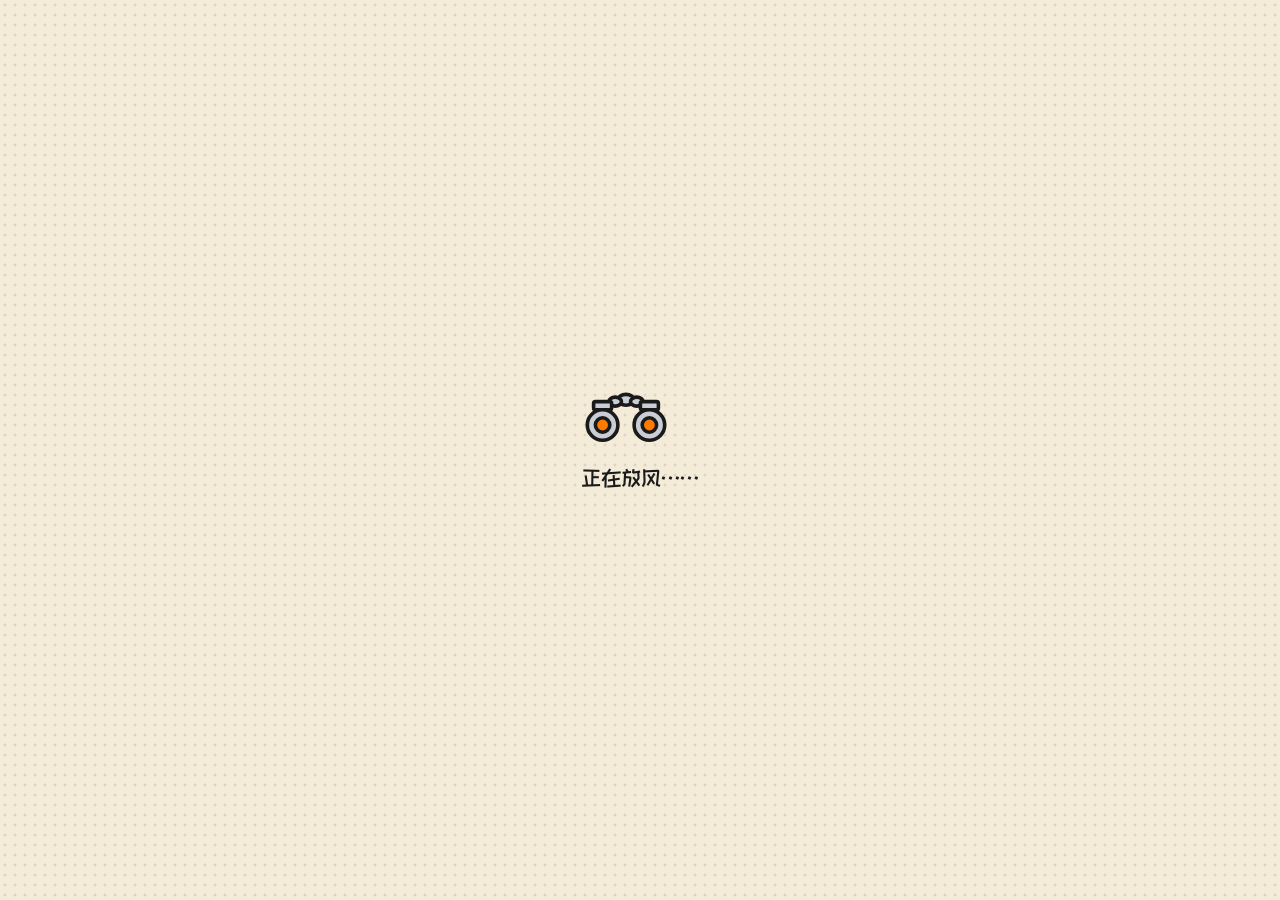
<file: ui/index.html>
<!doctype html>
<html lang="zh-CN">
<head>
<meta charset="utf-8">
<meta name="viewport" content="width=device-width, initial-scale=1">
<title>日报越狱</title>
<link rel="stylesheet" href="style.css">
</head>
<body>
<div id="app"></div>
<!-- 全部本地文件：不联网、不构建。顺序有依赖，别乱调 -->
<script src="vendor/vue.global.prod.js"></script>
<script src="strings.js"></script>
<script src="store.js"></script>
<script src="api.js"></script>
<script src="svg.js"></script>
<script src="components.js"></script>
<script src="page-home.js"></script>
<script src="page-draft.js"></script>
<script src="page-archive.js"></script>
<script src="page-office.js"></script>
<script src="wizard.js"></script>
<script src="mock.js"></script><!-- 只有网址带 ?mock 才生效 -->
<script src="app.js"></script>
</body>
</html>
</file>
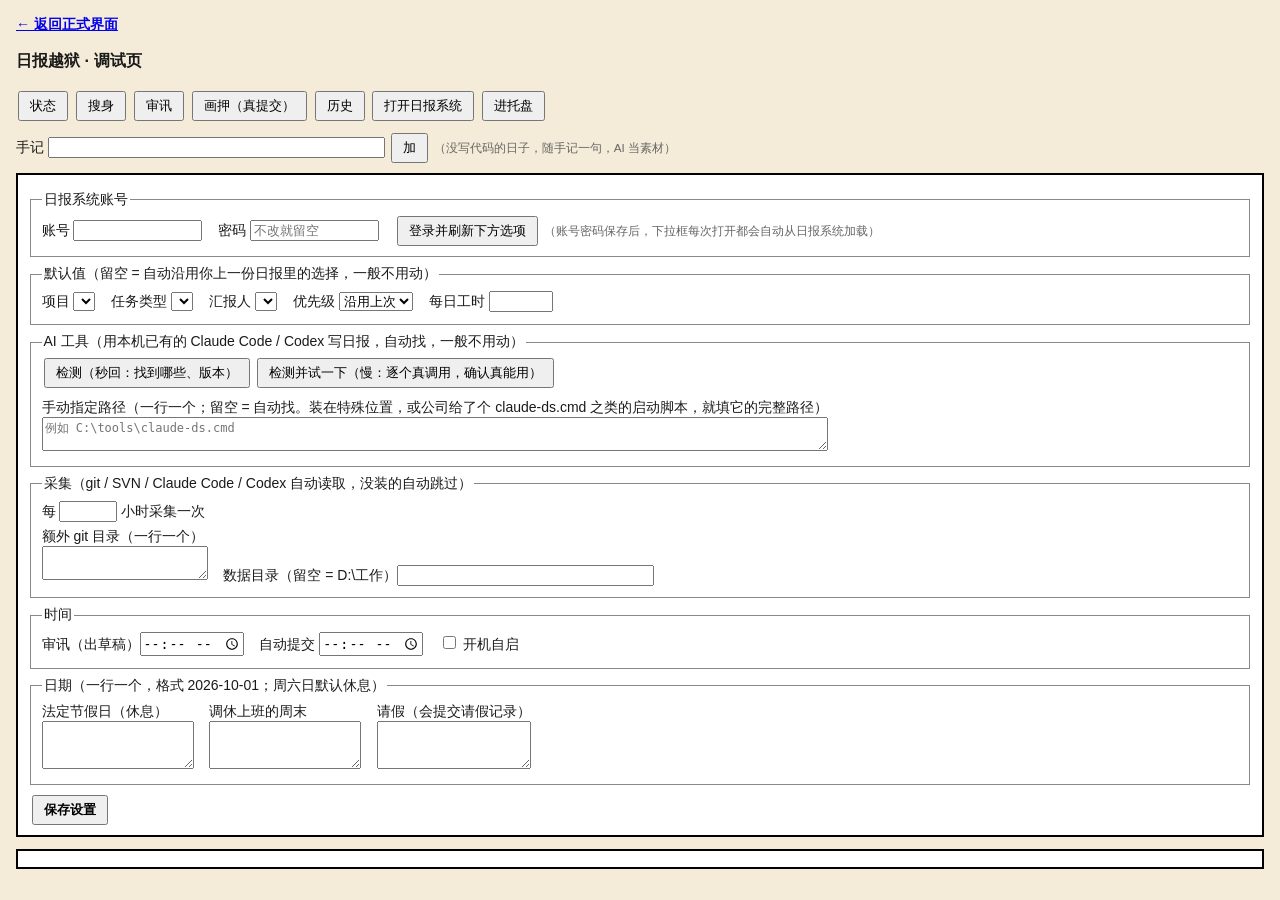
<file: ui/debug.html>
<!doctype html>
<!-- 调试页：把 bridge.py 的每个接口都点得到，功能全但样子难看。正式界面是 index.html；这里留作参考和排错（设置里有链接）。 -->
<html lang="zh-CN">
<head>
<meta charset="utf-8">
<title>日报越狱 · 调试页</title>
<style>
  body { font: 14px "Microsoft YaHei", sans-serif; margin: 16px; background: #f4ecd8; color: #1a1a1a; }
  button { margin: 2px; padding: 4px 10px; }
  textarea, pre { width: 100%; box-sizing: border-box; font: 12px Consolas, monospace; }
  pre { background: #fff; border: 2px solid #000; padding: 8px; max-height: 260px; overflow: auto; white-space: pre-wrap; }
  .row { margin: 8px 0; }
  #msg { color: #d7263d; }
  form { background: #fff; border: 2px solid #000; padding: 8px 12px; }
  fieldset { margin: 8px 0; border: 1px solid #888; }
  label { display: inline-block; margin: 3px 12px 3px 0; }
  small { color: #666; }
  #view h4 { margin: 12px 0 4px; }
  .box { background: #fff; border: 2px solid #000; padding: 4px 8px; max-height: 230px; overflow: auto; }
  .ent { border-bottom: 1px dotted #aaa; padding: 2px 0; }
  .ent.skip, .ent.ex { opacity: .4; text-decoration: line-through; }
  .ent.off { opacity: .5; }
  #busy { display: none; position: sticky; top: 0; z-index: 10; background: #ffd23f; border: 2px solid #000; padding: 4px 10px; margin: 0 0 8px; font-weight: bold; }
  #busy .track { height: 6px; background: #fff; border: 1px solid #000; overflow: hidden; margin-top: 4px; }
  #busy .bar { width: 30%; height: 100%; background: #d7263d; animation: slide 1.1s linear infinite; }
  @keyframes slide { from { transform: translateX(-100%); } to { transform: translateX(340%); } }
  button:disabled { opacity: .5; cursor: wait; }
  .grp { background: #fff; border: 2px solid #000; margin: 8px 0; padding: 2px 8px 6px; }
  .grp.skipgrp { opacity: .6; }
  details.basis { margin-top: 4px; font-size: 12px; color: #555; } details.basis summary { cursor: pointer; }
  details.basis div { padding: 2px 0 2px 12px; border-left: 3px solid #ccc; margin: 2px 0; }
  .grph { padding: 4px 0; border-bottom: 2px solid #000; margin-bottom: 2px; }
  .subh { font-weight: bold; font-size: 12px; color: #555; margin: 6px 0 2px; }
  details.rest { margin-top: 6px; } details.rest summary { cursor: pointer; color: #666; font-size: 12px; }
  .ent.talk { opacity: .55; }
  .tag.talk { background: #888; }
  .reply { color: #2e7d32; font-size: 12px; margin-left: 52px; }
  .ent a.exlink { font-size: 12px; margin-left: 6px; white-space: nowrap; }
  .tag { font-size: 11px; padding: 0 5px; border: 1px solid #000; color: #fff; }
  .tag.git, .tag.svn { background: #2e7d32; } .tag.claude { background: #d97706; } .tag.codex { background: #1565c0; }
  .it { background: #fff; border: 2px solid #000; padding: 4px 8px; margin: 4px 0; }
  .it.doubt { border-color: #d7263d; }
  .it pre.txt { border: 0; padding: 2px 0; margin: 2px 0 0; max-height: none; background: none; font: 13px "Microsoft YaHei", sans-serif; }
  .stamp { color: #d7263d; border: 2px solid #d7263d; padding: 0 4px; font-weight: bold; }
</style>
</head>
<body>
<div id="busy"><span></span><div class="track"><div class="bar"></div></div></div>
<p style="margin:0 0 8px"><a href="index.html" onclick="this.href = 'index.html' + location.search" style="font-weight:700">← 返回正式界面</a></p>
<h3>日报越狱 · 调试页 <span id="msg"></span></h3>
<div class="row">
  <button onclick="call('get_state')">状态</button>
  <button onclick="call('collect_now')">搜身</button>
  <button onclick="reinterrogate()">审讯</button>
  <button onclick="if(confirm('真的提交到日报系统？')) call('submit_now')">画押（真提交）</button>
  <button onclick="call('history')">历史</button>
  <button onclick="call('open_web')">打开日报系统</button>
  <button onclick="call('hide_window')">进托盘</button>
</div>
<div class="row">
  手记 <input id="note" size="40"> <button onclick="call('add_note', note.value)">加</button>
  <small>（没写代码的日子，随手记一句，AI 当素材）</small>
</div>

<div id="view"></div>

<form onsubmit="save(); return false">
  <fieldset><legend>日报系统账号</legend>
    <label>账号 <input id="username" size="14"></label>
    <label>密码 <input id="password" type="password" size="14" placeholder="不改就留空"></label>
    <button type="button" onclick="login()">登录并刷新下方选项</button>
    <small>（账号密码保存后，下拉框每次打开都会自动从日报系统加载）</small>
  </fieldset>
  <fieldset><legend>默认值（留空 = 自动沿用你上一份日报里的选择，一般不用动）</legend>
    <label>项目 <select id="default_project"></select></label>
    <label>任务类型 <select id="task_type"></select></label>
    <label>汇报人 <select id="report_user"></select></label>
    <label>优先级 <select id="priority">
      <option value="">沿用上次</option><option value="1">低</option><option value="2">中</option><option value="3">高</option><option value="4">紧急</option></select></label>
    <label>每日工时 <input id="hours" type="number" step="0.5" min="0.5" max="24" size="4"></label>
  </fieldset>
  <fieldset><legend>AI 工具（用本机已有的 Claude Code / Codex 写日报，自动找，一般不用动）</legend>
    <span id="aibtns">
      <button type="button" onclick="checkAi(false)">检测（秒回：找到哪些、版本）</button>
      <button type="button" onclick="checkAi(true)">检测并试一下（慢：逐个真调用，确认真能用）</button>
    </span>
    <div id="ai_result" style="margin:6px 0"></div>
    <label>手动指定路径（一行一个；留空 = 自动找。装在特殊位置，或公司给了个 claude-ds.cmd 之类的启动脚本，就填它的完整路径）<br>
      <textarea id="ai_paths" rows="2" placeholder="例如 C:\tools\claude-ds.cmd"></textarea></label>
  </fieldset>
  <fieldset><legend>采集（git / SVN / Claude Code / Codex 自动读取，没装的自动跳过）</legend>
    <label>每 <input id="collect_every_hours" type="number" min="1" max="24" style="width:50px"> 小时采集一次</label><br>
    <label>额外 git 目录（一行一个）<br><textarea id="extra_repos" rows="2"></textarea></label>
    <label>数据目录（留空 = D:\工作）<input id="data_dir" size="30"></label>
  </fieldset>
  <fieldset><legend>时间</legend>
    <label>审讯（出草稿）<input id="interrogate_time" type="time"></label>
    <label>自动提交 <input id="submit_time" type="time"></label>
    <label><input type="checkbox" id="autostart"> 开机自启</label>
  </fieldset>
  <fieldset><legend>日期（一行一个，格式 2026-10-01；周六日默认休息）</legend>
    <label>法定节假日（休息）<br><textarea id="holidays" rows="3" cols="18"></textarea></label>
    <label>调休上班的周末<br><textarea id="workdays" rows="3" cols="18"></textarea></label>
    <label>请假（会提交请假记录）<br><textarea id="leave_days" rows="3" cols="18"></textarea></label>
  </fieldset>
  <button type="submit"><b>保存设置</b></button>
</form>

<pre id="out"></pre>
<script>
  const $ = id => document.getElementById(id), out = $('out'), msg = $('msg');
  const TEXT = ['username', 'data_dir', 'interrogate_time', 'submit_time'];
  const NUM = ['hours', 'collect_every_hours', 'priority'];
  const LINES = ['extra_repos', 'holidays', 'workdays', 'leave_days', 'ai_paths'];
  const SELECTS = ['default_project', 'task_type', 'report_user'];

  // 慢操作（要等几秒到几十秒）一律显示置顶进度条 + 已用秒数，别让用户对着没反应的界面干等
  const SLOW = { collect_now: '正在搜身：读取 git / SVN / 对话记录', interrogate_now: 'AI 正在整理日报（约 30–60 秒）',
    submit_now: '正在提交到日报系统', fetch_options: '正在连接日报系统', check_ai: '正在检测 AI 工具' };
  const busyList = [];  // 正在进行的慢操作
  setInterval(() => {
    const b = busyList[busyList.length - 1], el = $('busy');
    const secs = b ? Math.floor((Date.now() - b.t0) / 1000) : 0;
    el.style.display = b && Date.now() - b.t0 > 400 ? 'block' : 'none';  // 秒回的操作不闪一下
    if (b) el.querySelector('span').textContent = `⏳ ${b.label}… 已用 ${secs} 秒`;
  }, 300);

  async function call(name, ...args) {
    msg.textContent = '';
    const b = SLOW[name] && { label: SLOW[name], t0: Date.now() };
    if (b) busyList.push(b);
    try {
      const r = await window.pywebview.api[name](...args);
      out.textContent = JSON.stringify(r, null, 1);
      if (['collect_now', 'interrogate_now', 'submit_now', 'add_note', 'remove_note'].includes(name)) refresh();
      return r;
    } catch (e) { msg.textContent = name + ' 失败：' + (e.message || e); }
    finally { if (b) busyList.splice(busyList.indexOf(b), 1); }
  }

  // 检测 AI 工具：先秒出找到了哪几个，再逐个真调用，每测完一个更新一行，并有 N/总数 的进度条
  async function checkAi(deep) {
    const btns = document.querySelectorAll('#aibtns button'), box = $('ai_result');
    btns.forEach(b => b.disabled = true);
    try {
      box.textContent = '正在查找……';
      const list = await call('check_ai', false);
      if (!list) { box.textContent = ''; return; }
      if (!list.length) {
        box.innerHTML = '<b style="color:#d7263d">没找到 claude 或 codex。</b>命令行、桌面版、VS Code / Cursor 插件里都没有；装了的话在下面「手动指定路径」填上完整路径再检测。';
        return;
      }
      const paint = (states, done) => {
        box.innerHTML = (deep ? `<progress max="${list.length}" value="${done}" style="width:100%"></progress> <small>${done} / ${list.length}</small>` : '')
          + list.map((it, i) => {
            const s = states[i];
            const mark = s === 'wait' ? '· 等待' : s === 'run' ? '⏳ 正在真实调用，请稍等…' : s === 'skip' ? '' : s.ok ? `<b style="color:#2e7d32">✓ 能用</b>（${esc(s.note)}）` : `<b style="color:#d7263d">✗ 不能用</b> ${esc(s.note)}`;
            return `<div class="ent"><b>${esc(it.name)}</b> ${esc(it.version || '（版本读不出）')} ${mark}<br><small>${esc(it.path)}</small></div>`;
          }).join('');
      };
      const states = list.map(() => (deep ? 'wait' : 'skip'));
      paint(states, 0);
      if (!deep) return;
      for (let i = 0; i < list.length; i++) {
        states[i] = 'run'; paint(states, i);
        const r = await call('check_ai', true, list[i].path);
        states[i] = r && r[0] ? r[0] : { ok: false, note: '检测失败' };
        paint(states, i + 1);
      }
      const ok = states.filter(s => s.ok).length;
      msg.textContent = ok ? `检测完成：${ok} 个能用，软件会按上面的顺序依次尝试` : '没有一个能用，请看上面每个的原因';
    } finally { btns.forEach(b => b.disabled = false); }
  }

  function fill(c) {
    TEXT.concat(NUM).forEach(k => $(k).value = c[k] ?? '');
    LINES.forEach(k => $(k).value = (c[k] || []).join('\n'));
    $('autostart').checked = c.autostart;
    $('password').placeholder = c.has_password ? '已保存，不改就留空' : '必填';
    SELECTS.forEach(k => { if (!$(k).options.length) setOptions(k, c[k] ? [[c[k], c[k] + '（已保存，登录后可改）']] : [], c[k]); });
  }
  function setOptions(id, rows, cur) {
    $(id).innerHTML = '<option value="">（自动沿用上次）</option>' + rows.map(([v, name]) =>
      `<option value="${v}"${String(v) === String(cur) ? ' selected' : ''}>${name}</option>`).join('');
  }
  const lines = id => $(id).value.split('\n').map(s => s.trim()).filter(Boolean);

  async function load() {
    const c = await call('get_config');
    if (c) { fill(c); if (c.username && c.has_password) loadOptions(); }  // 账号已存 → 自动从日报系统取下拉选项
    return c;
  }

  async function loadOptions() {
    const o = await call('fetch_options');
    if (!o) return;
    const c = await call('get_config');
    setOptions('default_project', o.projects.map(x => [x.projectId, x.projectName]), c.default_project);
    setOptions('task_type', o.task_types.map(x => [x.projectTypeId, x.projectTypeName]), c.task_type);
    setOptions('report_user', o.report_users.map(x => [x.id, x.label]), c.report_user);
    msg.textContent = '选项已从日报系统加载';
  }

  async function save() {
    const cfg = {};
    TEXT.forEach(k => cfg[k] = $(k).value.trim());
    NUM.forEach(k => cfg[k] = k === 'priority' && $(k).value === '' ? null : Number($(k).value));  // 只有优先级可留空（沿用上次）
    LINES.forEach(k => cfg[k] = lines(k));
    SELECTS.forEach(k => cfg[k] = $(k).value || null);
    const c = await call('save_config', cfg, $('password').value || null);
    if (!c) return;
    if (c.autostart !== $('autostart').checked) await call('set_autostart', $('autostart').checked);
    $('password').value = '';
    await load();
    msg.textContent = '已保存';
  }

  async function login() {  // 只存账号密码并刷新下拉框，不动其他设置
    if (!$('username').value || !($('password').value || (await call('get_config')).has_password)) {
      msg.textContent = '账号和密码都要填'; return;
    }
    await call('save_config', { username: $('username').value.trim() }, $('password').value || null);
    $('password').value = '';
    await load();
  }

  // ---- 今日采集 / 草稿 / 结果 的可读显示 ----
  const esc = s => String(s ?? '').replace(/[&<>"]/g, c => ({ '&': '&amp;', '<': '&lt;', '>': '&gt;', '"': '&quot;' }[c]));
  const SRC = { git: 'git', svn: 'SVN', claude: 'Claude', codex: 'Codex' };
  const tail = f => f.split(/[\\/]/).slice(-2).join('/');
  const RESULT = { submitted: '已提交', exists: '系统里已有今天的日报，未重复提交', failed: '提交失败', empty: '没采到工作痕迹，未提交' };

  let cur = null;  // 最近一次 get_state；编辑草稿、渲染下拉框都用它

  // 项目下拉：最近日报里用过的排前面。blank 非 null = 加一个空选项（文案为 blank），否则没选时提示「请选」
  const SKIP = '__skip__';  // repo_projects 的特殊值：私人项目，不上报
  function projOptions(selected, blank, extra = '') {
    const names = cur.project_names, recent = cur.recent_projects.filter(id => names[id]);
    const rest = Object.keys(names).filter(id => !recent.includes(id));
    const opt = id => `<option value="${esc(id)}"${id === selected ? ' selected' : ''}>${esc(names[id])}</option>`;
    const head = blank != null ? `<option value="">${blank}</option>`
      : (names[selected] ? '' : '<option value="">（未定，请选）</option>');
    return head + extra + (recent.length ? `<optgroup label="最近用过">${recent.map(opt).join('')}</optgroup>` : '')
      + `<optgroup label="全部项目">${rest.map(opt).join('')}</optgroup>`;
  }

  function draftCard(it, i) {
    const basis = it.basis || [];  // 这条日报依据的证据原文；手填的没有
    return `<div class="it ${it.doubt ? 'doubt' : ''}" data-basis="${esc(JSON.stringify(basis))}">`
      + `项目 <select class="d-proj">${projOptions(it.projectId, null)}</select> `
      + `工时 <input class="d-hrs" type="number" min="0.5" max="24" step="0.5" style="width:60px" value="${it.workTime}" title="按依据的体量自动分配，可以改"> 小时 `
      + `完成 <input class="d-pct" type="number" min="0" max="100" step="5" style="width:60px" value="${it.completionDegree}" title="按依据的状态自动判断（有提交、有没有说待验证），可以改">% `
      + (it.doubt ? '<span class="stamp">存疑</span> ' : '') + `<a href="#" onclick="delItem(${i}); return false">删除这条</a>`
      + `<textarea class="d-txt" rows="${Math.max(3, it.workInfo.split('\n').length + 1)}">${esc(it.workInfo)}</textarea>`
      + (basis.length ? `<details class="basis"><summary>依据 ${basis.length} 条（工时、完成度都是按这些算的，点开核对）</summary>`
        + basis.map(b => `<div>${esc(b)}</div>`).join('') + '</details>' : '<small>手填的，没有自动依据</small>')
      + '</div>';
  }

  const readDraft = () => [...document.querySelectorAll('#view .it')].map(el => ({
    workInfo: el.querySelector('.d-txt').value.trim(),
    projectId: el.querySelector('.d-proj').value || null,
    workTime: Number(el.querySelector('.d-hrs').value),
    completionDegree: Number(el.querySelector('.d-pct').value),
    doubt: false,  // 人看过、选过了就不再存疑
    basis: JSON.parse(el.dataset.basis || '[]'),  // 依据原样带回去，保存草稿不会把它弄丢
  })).filter(x => x.workInfo);

  function setItems(items) {  // 加/删只改页面上的草稿，点「保存草稿」才落盘
    cur.draft = { ...(cur.draft || { provider: 'manual', generated_at: new Date().toISOString() }), items };
    render();
  }
  const delItem = i => setItems(readDraft().filter((_, k) => k !== i));
  const addItem = () => setItems(readDraft().concat([{ workInfo: '1.', projectId: cur.recent_projects[0] || null,
    workTime: 1, completionDegree: 100, doubt: false }]));
  async function saveDraft() {
    const r = await call('save_draft', readDraft());
    if (r) { await refresh(); msg.textContent = '草稿已保存（手改过的草稿 17:30 不会被自动覆盖）'; }
  }
  // 改了仓库归属 / 单条不上报后，自动按新选择重新生成草稿给用户预览；连续改几下只生成一次
  let regenTimer = null, regenerating = false;
  function scheduleRegen() {
    clearTimeout(regenTimer);
    regenTimer = setTimeout(reinterrogate, 1200);
  }
  async function reinterrogate() {
    if (cur && cur.draft && cur.draft.edited_at && !confirm('草稿你手改过，按新的选择重新生成会覆盖掉，继续吗？')) return;
    regenerating = true;
    render();
    await call('interrogate_now');  // 成功后 call() 会自己 refresh()
    regenerating = false;
    render();
  }

  async function setRepo(sel) {
    const repo = sel.dataset.repo;
    await call('set_repo_project', repo, sel.value);
    if (sel.value) cur.repo_projects[repo] = sel.value; else delete cur.repo_projects[repo];
    msg.textContent = `已记住：${repo} → ${sel.value === SKIP ? '不上报' : sel.value ? cur.project_names[sel.value] : '让 AI 判断'}，正在重新生成预览`;
    scheduleRegen();
    await refresh();  // 后端按新归属重新判定每条进不进日报
  }

  // 勾选 / 取消某条进这份日报；永不上报 / 恢复；改回看范围 —— 都由后端重新判定，然后自动重新生成预览
  async function pick(cb) {
    const r = await call('pick_entry', cb.dataset.uid, cb.checked);
    if (!r) { cb.checked = !cb.checked; return; }
    await refresh();
    msg.textContent = (cb.checked ? '已算进这份日报' : '已移出这份日报（回看范围选 3 天/一周时，后面几天还能再报）') + '，正在重新生成预览';
    scheduleRegen();
  }
  async function setNever(a, on) {
    if (!await call('exclude_entry', a.dataset.key, on, a.dataset.date)) return;
    await refresh();
    msg.textContent = (on ? '这条永远不会进日报' : '已恢复') + '，正在重新生成预览';
    scheduleRegen();
  }
  async function setLookback(v) {
    if (!await call('save_config', { lookback_days: Number(v) }, null)) return;
    await refresh();
    msg.textContent = '回看范围已改，正在重新生成预览';
    scheduleRegen();
  }

  async function refresh() {
    try { cur = await window.pywebview.api.get_state(); } catch (e) { return; }  // 不走 call()，免得覆盖下面的 JSON 输出
    render();
  }

  function render() {
    const s = cur;
    // 每条进不进这份日报由后端 annotate 判定（e.included / e.why），前端只负责显示和勾选
    const WHY = { private: '私人项目·不上报', never: '永不上报', talk: '仅对话·默认不算', unpicked: '你取消了', picked: '你勾选的', work: '' };
    const whyText = w => w.startsWith('reported:') ? `已在 ${w.slice(14)} 的日报里报过` : WHY[w];
    const used = s.entries.filter(e => e.included);
    const older = used.filter(e => e.date !== s.today).length;
    const isCommit = e => e.source === 'git' || e.source === 'svn';
    const changed = e => isCommit(e) || e.files.length > 0;  // 改了仓库里的代码
    const shown = e => changed(e) && e.why !== 'private' && !e.why.startsWith('reported:');  // 主列表只放这些，其余折叠

    const row = e => {
      const locked = e.why === 'private' || e.why === 'never' || e.why.startsWith('reported:');
      const label = whyText(e.why);
      return `<div class="ent${e.included ? '' : ' off'}"><label><input type="checkbox"${e.included ? ' checked' : ''}${locked ? ' disabled' : ''} `
        + `data-uid="${esc(e.uid)}" onchange="pick(this)"> <b>${e.date !== s.today ? e.date.slice(5) + ' ' : ''}${e.time}</b></label> `
        + (label ? `<span class="tag talk">${label}</span> ` : '')
        + `${esc(e.text.slice(0, 160))}`
        + (!isCommit(e) && changed(e) && e.reply ? `<div class="reply">→ ${esc(e.reply.slice(0, 160))}</div>` : '')
        + (e.files.length ? ` <small>改了 ${e.files.length} 个文件：${esc(e.files.slice(0, 3).map(tail).join('、'))}</small>` : '')
        + (e.why === 'never' ? ` <a href="#" class="exlink" data-key="${esc(e.key)}" data-date="${e.date}" onclick="setNever(this, false); return false">恢复</a>`
          : locked ? '' : ` <a href="#" class="exlink" data-key="${esc(e.key)}" data-date="${e.date}" onclick="setNever(this, true); return false">永不上报</a>`)
        + '</div>';
    };
    const sub = (title, rows) => rows ? `<div class="sub"><div class="subh">${title}</div>${rows}</div>` : '';
    const skipOpt = r => `<option value="${SKIP}"${s.repo_projects[r] === SKIP ? ' selected' : ''}>🚫 不上报（私人项目）</option>`;

    // 按仓库分组：每组 = 项目下拉 + 提交记录 + AI 对话里改了代码的 + 未提交改动 + 折叠的其余记录
    const repos = [...new Set(s.entries.map(e => e.project).concat(s.snapshots.map(x => x.project)))];
    const nShown = r => s.entries.filter(e => e.project === r && shown(e)).length;
    repos.sort((a, b) => nShown(b) - nShown(a));
    const groups = repos.map(r => {
      const es = s.entries.filter(e => e.project === r);
      const commits = es.filter(e => shown(e) && isCommit(e)), chats = es.filter(e => shown(e) && !isCommit(e));
      const rest = es.filter(e => !shown(e));
      const snap = s.snapshots.filter(x => x.project === r).slice(-1)[0];  // 未提交改动只看最新一次快照
      return `<div class="grp${s.repo_projects[r] === SKIP ? ' skipgrp' : ''}">`
        + `<div class="grph"><b>${esc(r)}</b> → 属于项目 <select data-repo="${esc(r)}" onchange="setRepo(this)">`
        + projOptions(s.repo_projects[r], '（让 AI 判断）', skipOpt(r)) + `</select></div>`
        + sub(`提交记录（${commits.length}）`, commits.map(row).join(''))
        + sub(`AI 对话里改了代码的（${chats.length}）`, chats.map(row).join(''))
        + (snap ? sub('未提交的改动（今天动过的文件）', `<div class="ent"><small>${esc(snap.files.slice(0, 8).map(tail).join('、'))}${snap.files.length > 8 ? ' 等 ' + snap.files.length + ' 个' : ''}</small></div>`) : '')
        + (!commits.length && !chats.length && !snap ? '<div class="sub"><small>没有改代码的记录</small></div>' : '')
        + (rest.length ? `<details class="rest"><summary>其他 ${rest.length} 条（纯聊天 / 已报过 / 私人，默认不算；纯聊天可展开勾选算进去）</summary>${rest.map(row).join('')}</details>` : '')
        + '</div>';
    }).join('');
    const nChanged = s.entries.filter(shown).length;
    const notes = s.notes.map((n, i) => `<div class="ent"><b>${n.time}</b> 手记：${esc(n.text)} <a href="#" onclick="call('remove_note', ${i}); return false">删</a></div>`).join('');
    const items = s.draft ? s.draft.items : [];
    const total = items.reduce((a, it) => a + Number(it.workTime || 0), 0);
    const r = s.result;
    $('view').innerHTML =
      `<h4>工作记录 <select onchange="setLookback(this.value)">`
      + [[1, '只看今天'], [3, '最近 3 天'], [7, '最近一周']].map(([v, t]) =>
        `<option value="${v}"${v === Number(s.lookback_days) ? ' selected' : ''}>${t}</option>`).join('')
      + `</select> 改了代码的共 ${nChanged} 条，勾选的 <span style="color:#2e7d32">${used.length} 条</span>写进这份日报`
      + `${older ? `（其中 ${older} 条是前几天做完没报的）` : ''}；${s.collected_at ? '采集于 ' + s.collected_at.slice(11, 16) : '还没采集，点「搜身」'}</h4>`
      + '<small>按仓库分组，在每组标题的下拉框里选这个仓库属于哪个项目（选一次以后都记住；私人项目选「不上报」）。只列改了代码的记录，'
      + '取消勾选的会留到后面几天报，报过的自动锁住。改完下面的日报草稿会自动重新生成。</small>'
      + (groups + notes || '<div class="box">（空）</div>')
      + `<h4>日报草稿（可直接改）${s.draft && s.draft.provider ? `<small>　${esc(s.draft.provider)} 生成于 ${s.draft.generated_at.slice(11, 16)}${s.draft.edited_at ? '，已手改' : ''}</small>` : ''}</h4>`
      + (regenerating ? '<div class="box">⏳ 正在按你的选择重新生成日报预览（AI 整理约 30–60 秒）……</div>'
        : items.length ? items.map(draftCard).join('')
        : `<div class="box">（按现在的选择，今天没有可写进日报的改动。在上面「手记」写一句，或点下面「加一条」手填；不处理的话 ${s.submit_time} 不会提交）</div>`)
      + `<div class="row"><button onclick="addItem()">＋ 加一条</button> <button onclick="saveDraft()"><b>保存草稿</b></button> <small>合计 ${total} 小时</small></div>`
      + `<h4>提交：${r ? esc(RESULT[r.status] || r.status) + '（' + r.at.slice(11, 16) + '）' + (r.error ? ' ' + esc(r.error) : '') : '还没提交，' + s.submit_time + ' 自动提交'}</h4>`;
  }

  window.onBackendEvent = e => {
    if (e.type === 'notify') msg.textContent = e.title + '：' + e.message;
    if (e.type === 'state') refresh();
  };
  window.addEventListener('pywebviewready', () => { refresh(); load(); });
</script>
</body>
</html>
</file>
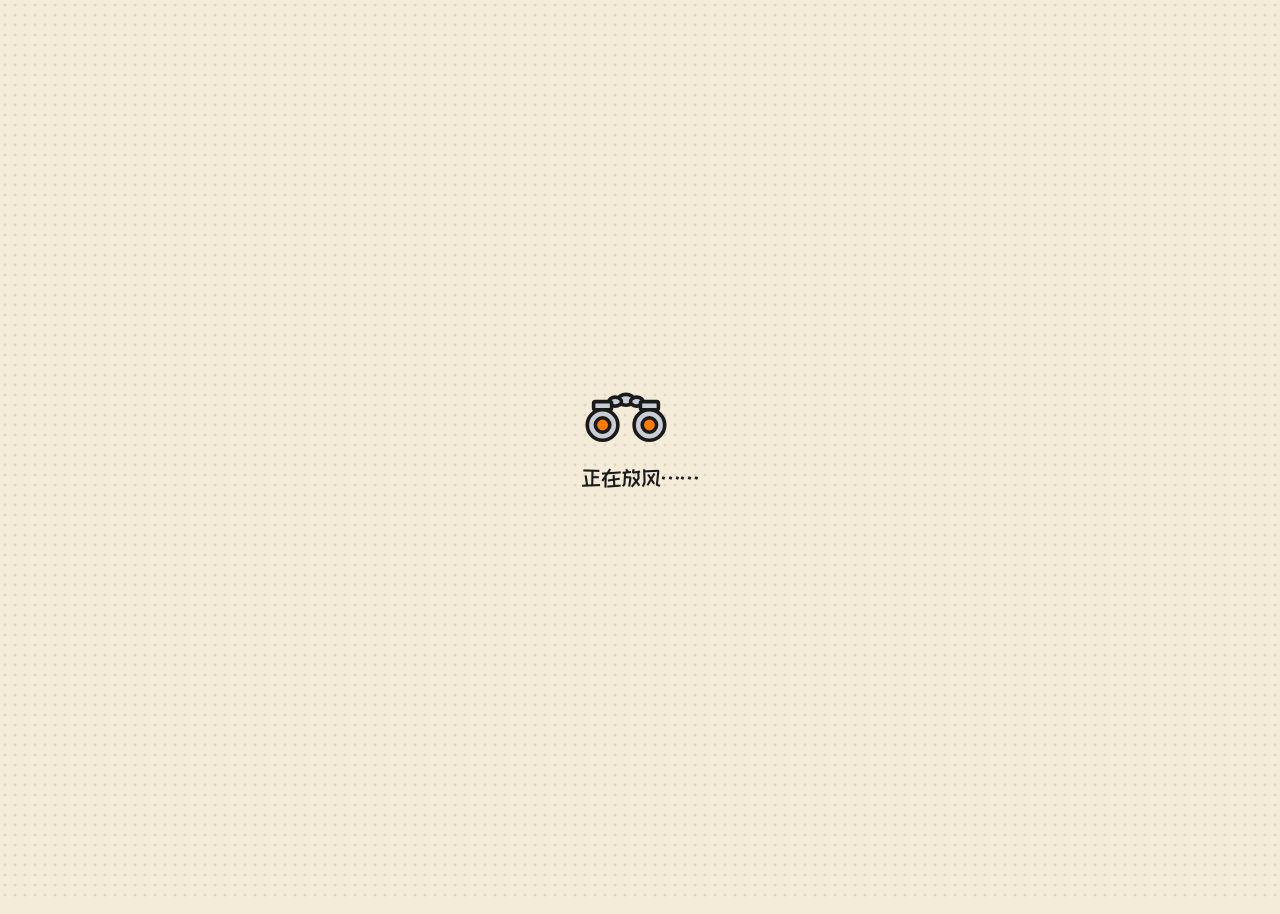
<file: tests/ui_test/ui_test.html>
<!doctype html><html lang="zh-CN"><head><meta charset="utf-8"><title>UITEST</title>
<link rel="stylesheet" href="../../ui/style.css"></head>
<body><div id="app"></div><pre id="out"></pre>
<script src="../../ui/vendor/vue.global.prod.js"></script>
<script src="../../ui/strings.js"></script>
<script src="../../ui/store.js"></script>
<script src="../../ui/api.js"></script>
<script src="../../ui/svg.js"></script>
<script src="../../ui/components.js"></script>
<script src="../../ui/page-home.js"></script>
<script src="../../ui/page-draft.js"></script>
<script src="../../ui/page-archive.js"></script>
<script src="../../ui/page-office.js"></script>
<script src="../../ui/wizard.js"></script>
<script src="../../ui/mock.js"></script>
<script src="../../ui/app.js"></script>
<script src="ui_test.js"></script></body></html>
</file>
<file: ui/style.css>
/* 日报越狱 · 黑色幽默漫画风
   线条：3px 纯黑描边 + 4px 硬投影；纹理：网点背景、条纹带、身高刻度尺；字体全部本地（站酷快乐体 / Black Ops One） */
@font-face { font-family: 'ZCool'; src: url('fonts/ZCOOLKuaiLe-Regular.ttf') format('truetype'); font-display: swap; }
@font-face { font-family: 'BlackOps'; src: url('fonts/BlackOpsOne-Regular.ttf') format('truetype'); font-display: swap; }

:root {
  --ink: #1a1a1a; --paper: #f4ecd8; --paper2: #ebe0c4; --card: #fffaf0;
  --red: #d7263d; --orange: #ff7a00; --yellow: #ffd23f; --steel: #c9ced6; --green: #2e7d32; --blue: #1565c0;
  --shadow: 4px 4px 0 #000; --b: 3px solid #000;
  --title: 'ZCool', 'Microsoft YaHei', sans-serif; --digits: 'BlackOps', 'Impact', sans-serif;
}
* { box-sizing: border-box; }
html, body { height: 100%; margin: 0; overflow: hidden; }
body {
  font: 14px/1.55 'Microsoft YaHei', 'PingFang SC', sans-serif; color: var(--ink); background: var(--paper);
  background-image: radial-gradient(circle, rgba(0, 0, 0, .10) 1.3px, transparent 1.7px); background-size: 10px 10px;
  -webkit-font-smoothing: antialiased;
}
button, input, select, textarea { font: inherit; color: inherit; }
h1, h2, h3, h4 { margin: 0; font-family: var(--title); font-weight: normal; }
small { color: #555; }
a { color: var(--blue); }

#app { height: 100%; }  /* 少了这行：.app 的 height:100% 没有参照，整个应用被内容撑高再被 body 的 overflow:hidden 裁掉 → 没有滚动条也滚不动 */
.app { height: 100%; display: flex; flex-direction: column; position: relative; }
.stripes { flex: none; height: 12px; margin-top: 12px; border-block: var(--b); background: repeating-linear-gradient(90deg, #1a1a1a 0 14px, #f4ecd8 14px 28px); }
.body { flex: 1; display: flex; min-height: 0; }
.page { flex: 1; overflow-y: auto; overflow-x: hidden; padding: 16px 22px 40px 20px; }
.page::-webkit-scrollbar { width: 12px; } .page::-webkit-scrollbar-thumb { background: #1a1a1a; border: 3px solid var(--paper); }

/* ---------- 木牌倒计时 ---------- */
.sign-wrap { position: relative; flex: none; padding: 0 22px; }
.chains { position: absolute; left: 0; right: 0; top: 0; height: 22px; display: flex; justify-content: space-around; padding: 0 20%; z-index: 0; }
.chains i { width: 9px; height: 100%; background: repeating-linear-gradient(180deg, #3a3a3a 0 5px, #aaa 5px 8px); border: 2px solid #000; border-top: 0; }
.sign {
  position: relative; z-index: 1; margin-top: 16px; display: flex; align-items: center; gap: 16px; padding: 8px 18px;
  border: var(--b); box-shadow: var(--shadow); transform: rotate(-.35deg);
  background: repeating-linear-gradient(90deg, rgba(90, 50, 10, .16) 0 2px, transparent 2px 13px), linear-gradient(180deg, #e8b872, #cd9549);
}
.sign-face { flex: none; width: 96px; height: 92px; display: grid; place-items: center; }
.sign-main { flex: 1; min-width: 0; }
.sign-title { font: 21px var(--title); letter-spacing: 1px; }
.digits { font: 46px/1.05 var(--digits); letter-spacing: 2px; text-shadow: 3px 3px 0 rgba(0, 0, 0, .22); }
.digits b { opacity: .55; margin: 0 1px; }
.sign-sub { font-size: 14px; margin-top: 4px; max-width: 460px; }
.sentence { display: flex; align-items: center; gap: 10px; margin-top: 4px; }
.sentence-label { font: 14px var(--title); white-space: nowrap; }
.sentence b { font: 15px var(--title); width: 40px; }
.chainbar { position: relative; flex: 1; height: 16px; border: var(--b); background: #fff6e0; }
.chainbar i { display: block; height: 100%; background: repeating-linear-gradient(90deg, var(--orange) 0 11px, #b94f00 11px 14px); transition: width 1s linear; }
.chainbar .cuff { position: absolute; top: -11px; transform: translateX(-50%); transition: left 1s linear; pointer-events: none; }
.sign-side { flex: none; display: flex; flex-direction: column; align-items: flex-end; gap: 8px; max-width: 190px; }
.bubble { position: relative; background: #fff; border: var(--b); padding: 5px 10px; font: 15px var(--title); color: var(--red); box-shadow: 3px 3px 0 #000; animation: shake .5s infinite; }
.bubble::after { content: ''; position: absolute; left: -12px; top: 12px; border: 7px solid transparent; border-right: 10px solid #000; }

.mode-sweat .digits { color: #b34700; } .mode-sweat .sign-title { color: #8a3600; }
.mode-panic .digits { color: var(--red); } .mode-panic .sign { background: repeating-linear-gradient(90deg, rgba(90, 50, 10, .16) 0 2px, transparent 2px 13px), linear-gradient(180deg, #f0b588, #d9895a); }
.digits.blink { animation: blink 1s steps(2, start) infinite; }
.mode-late .sign, .mode-failed .sign { background: repeating-linear-gradient(45deg, #d7263d 0 16px, #b81e33 16px 32px); color: #fff; }
.mode-late .sign-title, .mode-failed .sign-title { color: #ffe08a; font-size: 24px; text-shadow: 2px 2px 0 #000; }
.mode-late .sign-sub, .mode-failed .sign-sub { color: #fff; font-weight: 700; text-shadow: 1px 1px 0 #000; }
.mode-done .sign { background: repeating-linear-gradient(90deg, rgba(40, 90, 40, .12) 0 2px, transparent 2px 13px), linear-gradient(180deg, #d4eec4, #a9d595); }
.mode-done .sign-title { color: #1e5a22; font-size: 24px; }
.mode-free .sign, .mode-leave .sign { background: repeating-linear-gradient(90deg, rgba(150, 110, 0, .12) 0 2px, transparent 2px 13px), linear-gradient(180deg, #fff1b8, #ffd96a); }
.mode-empty .sign { background: repeating-linear-gradient(90deg, rgba(90, 50, 10, .16) 0 2px, transparent 2px 13px), linear-gradient(180deg, #e8d3a2, #cdb078); }
.celldoor .door-leaf { transform-box: fill-box; transform-origin: left center; transition: transform .9s cubic-bezier(.3, 1.4, .5, 1); }
.celldoor.open .door-leaf { transform: perspective(200px) rotateY(-68deg); }
.prisoner.m-panic { animation: shake .35s infinite; }
.sunchain .rays { transform-origin: 60px 60px; animation: spin 14s linear infinite; }

/* ---------- 邮戳 ---------- */
.stamp { display: inline-block; padding: 3px 14px 4px; border: 4px solid currentColor; border-radius: 6px; font: 700 22px var(--title); letter-spacing: 3px; line-height: 1.25;
  opacity: .92; mix-blend-mode: multiply; background: rgba(255, 255, 255, .15); white-space: nowrap; user-select: none; }
.t-red { color: var(--red); } .t-green { color: var(--green); } .t-orange { color: #d96500; } .t-ink { color: #333; }
.stamp.small { font-size: 14px; padding: 0 7px; border-width: 3px; letter-spacing: 1px; }

/* ---------- 侧栏：身高刻度尺 + 牢房门牌 ---------- */
.ruler { position: relative; flex: none; width: 124px; border-right: var(--b); background: var(--paper2); display: flex; flex-direction: column; }
.ruler-ticks { position: absolute; left: 0; top: 0; bottom: 0; width: 18px; border-right: 2px solid #000;
  background: repeating-linear-gradient(180deg, #000 0 2px, transparent 2px 10px) left / 9px 100% no-repeat, repeating-linear-gradient(180deg, #000 0 3px, transparent 3px 50px) left / 18px 100% no-repeat; }
.plates { position: relative; padding: 6px 8px 0 24px; }
.plate { position: relative; display: block; width: 100%; margin: 10px 0 0; padding: 6px 8px 7px; text-align: left; cursor: pointer; background: var(--yellow);
  border: var(--b); box-shadow: 3px 3px 0 #000; transform: rotate(-1deg); transition: transform .12s; }
.plate:nth-child(even) { transform: rotate(.9deg); }
.plate:hover { transform: rotate(0) translateY(-1px); }
.plate small { display: block; font-size: 10px; letter-spacing: 1px; color: #5a4a00; }
.plate b { display: block; font: 19px/1.15 var(--title); letter-spacing: 1px; }
.plate em { display: block; font-style: normal; font-size: 11px; color: #555; }
.plate.on { background: var(--orange); color: #fff; transform: translateX(6px) rotate(0); box-shadow: 4px 4px 0 #000; }
.plate.on small, .plate.on em { color: #ffe9cf; }
.plate.on::before { content: '▶'; position: absolute; left: -17px; top: 50%; transform: translateY(-50%); color: #000; font-size: 13px; }
.badge { position: absolute; right: -8px; top: -8px; min-width: 22px; height: 22px; padding: 0 5px; display: grid; place-items: center; border-radius: 11px;
  background: var(--red); color: #fff; border: 3px solid #000; font: 12px var(--title); }
.ruler-foot { margin: auto 0 0; padding: 10px 6px 12px 24px; display: flex; flex-direction: column; align-items: center; gap: 2px; text-align: center; }
.ruler-foot small { font-size: 10px; line-height: 1.3; }

/* ---------- 卡片 / 标题 / 按钮 / 表单 ---------- */
.card { position: relative; background: var(--card); border: var(--b); box-shadow: var(--shadow); padding: 12px 16px 14px; margin: 0 0 18px; }
.card.tl { transform: rotate(-.5deg); } .card.tr { transform: rotate(.45deg); }
.card.alert { background: #ffe7e7; border-color: var(--red); box-shadow: 4px 4px 0 var(--red); }
.card-title { display: flex; align-items: center; gap: 8px; margin-bottom: 8px; font: 22px var(--title); }
.card-title .grow { flex: 1; }
.page-title { display: flex; align-items: center; gap: 10px; margin: 0 0 14px; font: 30px var(--title); }
.page-title small { font: 14px 'Microsoft YaHei'; color: #666; }
.grid2 { display: grid; grid-template-columns: minmax(0, 1.55fr) minmax(0, 1fr); gap: 0 20px; }
.row { display: flex; align-items: center; gap: 10px; flex-wrap: wrap; } .row.end { justify-content: flex-end; } .row.spread { justify-content: space-between; }
.muted { color: #666; font-size: 13px; } .hint { color: #666; font-size: 12.5px; margin: 4px 0 8px; }
.empty { text-align: center; padding: 18px 8px 10px; color: #555; } .empty .handcuffs { opacity: .8; }

.btn { font: 15px var(--title); letter-spacing: 1px; color: #000; background: #fff; padding: 5px 15px; border: var(--b); box-shadow: 3px 3px 0 #000; cursor: pointer; white-space: nowrap; transition: transform .06s; }
.btn:hover { background: var(--yellow); } .btn:active { transform: translate(2px, 2px); box-shadow: 1px 1px 0 #000; }
.btn.primary { background: var(--orange); color: #fff; text-shadow: 1px 1px 0 rgba(0, 0, 0, .35); } .btn.primary:hover { background: #ff9233; }
.btn.danger { background: var(--red); color: #fff; text-shadow: 1px 1px 0 rgba(0, 0, 0, .35); } .btn.danger:hover { background: #ee3a52; }
.btn.small { font-size: 13px; padding: 2px 10px; box-shadow: 2px 2px 0 #000; }
.btn.ghost { box-shadow: none; border-width: 2px; background: transparent; }
.btn:disabled { opacity: .5; cursor: not-allowed; transform: none; }
.link { background: none; border: 0; padding: 0; color: var(--blue); cursor: pointer; text-decoration: underline; font-size: 12.5px; }
.inp, .sel, .ta { border: var(--b); background: #fff; padding: 4px 9px; box-shadow: 2px 2px 0 #000; min-width: 0; outline: none; }
.inp:focus, .sel:focus, .ta:focus { background: #fffde8; box-shadow: 3px 3px 0 var(--orange); }
.inp.num { width: 78px; } .sel { max-width: 100%; cursor: pointer; }
.ta { width: 100%; resize: vertical; line-height: 1.6; font-size: 14px; }
.chk { width: 17px; height: 17px; accent-color: var(--orange); cursor: pointer; vertical-align: -3px; }
.chip { display: inline-flex; align-items: center; gap: 4px; padding: 0 4px 0 9px; margin: 2px 6px 2px 0; background: #fff; border: 2px solid #000; box-shadow: 2px 2px 0 #000; font-size: 13px; }
.chip button { border: 0; background: none; cursor: pointer; font-size: 16px; line-height: 1; padding: 0 4px; }
.tag { display: inline-block; padding: 0 7px; margin-right: 6px; border: 2px solid #000; font-size: 11.5px; line-height: 1.5; background: #fff; color: #333; }
.tag.git, .tag.svn { background: var(--green); color: #fff; } .tag.claude { background: #d97706; color: #fff; } .tag.codex { background: var(--blue); color: #fff; } .tag.gray { background: #888; color: #fff; }
.tag.note { background: var(--yellow); }

/* ---------- 置顶进度条 / 提示条 / 确认框 ---------- */
.busybar { position: fixed; top: 8px; left: 50%; transform: translateX(-50%); z-index: 60; min-width: 380px; max-width: 86%; padding: 6px 12px 8px; background: var(--yellow); border: var(--b); box-shadow: var(--shadow); }
.busy-text { font: 16px var(--title); letter-spacing: 1px; }
.busy-track { height: 12px; margin-top: 4px; border: 2px solid #000; background: #fff; overflow: hidden; }
.busy-bar { height: 100%; width: 100%; background: repeating-linear-gradient(45deg, #1a1a1a 0 11px, #ffd23f 11px 22px); background-size: 31px 31px; animation: pole .5s linear infinite; }
.spin { display: inline-block; animation: spin 1.2s linear infinite; }
.toasts { position: fixed; right: 14px; top: 56px; z-index: 55; width: 340px; display: flex; flex-direction: column; gap: 8px; }
.toast { padding: 8px 12px; border: var(--b); box-shadow: 3px 3px 0 #000; background: var(--yellow); font-size: 13.5px; cursor: pointer; animation: pop .25s; word-break: break-all; }
.toast.k-err { background: var(--red); color: #fff; font-weight: 700; } .toast.k-ok { background: #b6e3a8; }
.dim { position: fixed; inset: 0; z-index: 70; background: rgba(0, 0, 0, .55); display: grid; place-items: center; }
.ask-dim { z-index: 75; }  /* 盖在确认倒计时弹窗（也是 .dim）上面，不然「取消」的二次确认被压在下面点不到 */
.dialog { width: 400px; max-width: 90vw; } .dialog p { font-size: 15px; margin: 6px 0 16px; } .dialog .row { justify-content: flex-end; }

/* ---------- 动画 ---------- */
@keyframes blink { 50% { opacity: .35; } }
@keyframes shake { 0%, 100% { transform: translate(0, 0); } 25% { transform: translate(-1.5px, 1px); } 75% { transform: translate(1.5px, -1px); } }
@keyframes spin { to { transform: rotate(360deg); } }
@keyframes pole { to { background-position: 31px 0; } }
@keyframes pop { from { transform: translateY(-8px) scale(.96); opacity: 0; } }
@media (prefers-reduced-motion: reduce) { * { animation: none !important; transition: none !important; } }

/* ---------- 假数据面板（仅 ?mock） ---------- */
.mockpanel { position: fixed; right: 10px; bottom: 10px; z-index: 80; width: 250px; padding: 8px 10px; font-size: 12px; background: #fff; border: 3px dashed #000; }
.mockpanel.closed { width: auto; padding: 2px; } .mockpanel select { width: 100%; margin: 4px 0; } .mockpanel button { font-size: 12px; margin-top: 4px; cursor: pointer; }
.mp-toggle { float: right; margin: 0 0 4px 6px; }

/* ---------- 首页 ---------- */
.grow { flex: 1; min-width: 0; } .nowrap { flex-wrap: nowrap; }
.loading { flex: 1; display: grid; place-content: center; text-align: center; font: 22px var(--title); }
.spin.big { font-size: 34px; }
.pv-item { padding: 8px 10px 9px; margin: 0 0 10px; background: #fff; border: 3px solid #000; box-shadow: 3px 3px 0 #000; }
.pv-item.doubt { border-color: var(--red); box-shadow: 3px 3px 0 var(--red); }
.pv-head { display: flex; align-items: center; gap: 8px; flex-wrap: wrap; } .pv-head b { font: 17px var(--title); }
.pv-text { margin: 4px 0 0; white-space: pre-wrap; font: inherit; line-height: 1.6; }
.chipnum { padding: 0 8px; border: 2px solid #000; background: var(--yellow); font: 13px var(--title); }
.chalk { padding: 8px 14px; background: #262626; border: var(--b); box-shadow: inset 0 0 14px #000; color: #f4f4f4; font: 30px/1.3 var(--title); letter-spacing: 5px;
  text-shadow: 0 0 3px rgba(255, 255, 255, .55); min-height: 54px; word-break: break-all; }
.tally-empty { opacity: .4; }
.big-n { font: 34px/1 var(--title); } .big-n small { font-size: 15px; }
.actions { display: grid; grid-template-columns: 1fr 1fr; gap: 10px; } .actions .btn { width: 100%; text-align: center; }
.tl-row { display: flex; align-items: flex-start; gap: 8px; padding: 5px 0; border-bottom: 2px dotted #bbb; }
.tl-row:last-of-type { border-bottom: 0; } .tl-row > b { flex: none; width: 46px; font: 14px var(--title); padding-top: 1px; }
.reply { display: block; color: var(--green); font-size: 12.5px; margin-top: 1px; }

/* ---------- 认罪书 ---------- */
.tabs { margin-left: auto; display: flex; gap: 6px; }
.tab { font: 16px var(--title); padding: 4px 16px; border: var(--b); border-bottom-width: 3px; background: #fff; cursor: pointer; box-shadow: 2px 2px 0 #000; position: relative; }
.tab.on { background: var(--orange); color: #fff; } .tab .dot { color: var(--red); margin-left: 4px; font-size: 12px; font-style: normal; } .tab.on .dot { color: #fff; }
.tab .cnt { margin-left: 6px; padding: 0 6px; background: #000; color: #fff; font: 12px var(--title); font-style: normal; border-radius: 9px; }
.okc { color: var(--green); } .warnc { color: var(--red); font-weight: 700; }
.item-head { display: flex; align-items: flex-end; gap: 12px; flex-wrap: wrap; margin-bottom: 8px; }
.f { display: flex; flex-direction: column; gap: 2px; } .f > span { font: 13px var(--title); color: #555; }
.item.doubt { border-color: var(--red); box-shadow: 4px 4px 0 var(--red); }
.range { width: 150px; accent-color: var(--orange); height: 28px; cursor: pointer; }
details.basis { margin-top: 6px; font-size: 12.5px; color: #555; } details.basis summary { cursor: pointer; font-weight: 700; }
details.basis div { padding: 2px 0 2px 10px; margin: 3px 0; border-left: 4px solid var(--steel); word-break: break-all; }
.actionbar { position: sticky; bottom: -26px; z-index: 5; display: flex; align-items: center; gap: 12px; padding: 10px 14px; margin-top: 6px;
  background: var(--yellow); border: var(--b); box-shadow: var(--shadow); }
.total { font: 18px var(--title); } .total.off b { color: var(--red); }
.scanning { text-align: center; padding: 28px 10px; overflow: hidden; } .scanning h3 { font-size: 22px; margin: 6px 0 2px; }
.scan { position: absolute; top: 0; bottom: 0; width: 60px; left: -60px; background: linear-gradient(90deg, transparent, rgba(255, 210, 63, .85), transparent); animation: sweep 1.6s linear infinite; }
.scanning.slim { padding: 8px 12px; text-align: left; font: 16px var(--title); }
@keyframes sweep { to { left: 100%; } }
.group { padding-bottom: 10px; } .group.skipgrp { opacity: .6; }
.group-head { display: flex; align-items: center; gap: 8px; padding-bottom: 8px; margin-bottom: 4px; border-bottom: var(--b); } .repo { font: 20px var(--title); }
.sub { margin: 4px 0 6px; } .subh { font: 14px var(--title); color: #555; margin: 4px 0 2px; display: flex; align-items: center; gap: 4px; }
.rec { display: flex; align-items: flex-start; gap: 10px; padding: 5px 0; border-bottom: 2px dotted #bbb; } .rec.off { opacity: .6; }
.rec-main { flex: none; display: flex; align-items: center; gap: 6px; width: 86px; cursor: pointer; } .rec-main b { font: 14px var(--title); }
details.rest { margin-top: 8px; } details.rest summary { cursor: pointer; color: #666; font-size: 13px; }

/* ---------- 档案室 ---------- */
.case { margin: 0 0 10px; background: var(--card); border: var(--b); box-shadow: 3px 3px 0 #000; } .case.restday { background: #efe6cd; }
.case-row { width: 100%; display: flex; align-items: center; gap: 14px; padding: 7px 14px; border: 0; background: none; cursor: pointer; text-align: left; }
.case-row:hover { background: var(--yellow); } .case.open .case-row { background: var(--yellow); }
.case-date { flex: none; width: 74px; display: flex; flex-direction: column; line-height: 1.2; } .case-date b { font: 22px var(--title); } .case-date small { font-size: 11.5px; }
.chev { font-size: 12px; color: #555; }
.case-detail { padding: 8px 16px 14px; border-top: var(--b); background: #fffdf5; }

/* ---------- 设置 / 表单 ---------- */
.form { display: flex; gap: 14px; flex-wrap: wrap; align-items: flex-end; } .form.col { flex-direction: column; align-items: stretch; }
.form .grow { min-width: 220px; }
.office .card .f + .f { margin-top: 8px; }
.office .actionbar { bottom: -26px; }
.ai-list { margin-top: 8px; } .ai-row { padding: 6px 0; border-bottom: 2px dotted #bbb; display: flex; align-items: center; gap: 8px; flex-wrap: wrap; } .ai-row:last-child { border-bottom: 0; }
.ai-path { flex-basis: 100%; word-break: break-all; }
.prog { display: flex; align-items: center; gap: 8px; margin-bottom: 4px; } .prog progress { flex: 1; height: 16px; accent-color: var(--orange); }
.warn-box { margin-top: 8px; padding: 8px 12px; border: var(--b); background: #ffe7e7; font-size: 13.5px; }
.err-box { margin: 8px 0; padding: 6px 12px; border: var(--b); background: var(--red); color: #fff; font-weight: 700; }
.datelist { display: flex; flex-wrap: wrap; align-items: center; gap: 4px; }

/* ---------- 入狱登记向导 ---------- */
.wizard { position: fixed; inset: 0; z-index: 40; overflow: auto; display: grid; place-items: center; padding: 20px; background: var(--paper);
  background-image: radial-gradient(circle, rgba(0, 0, 0, .10) 1.3px, transparent 1.7px); background-size: 10px 10px; }
.wizard-card { width: 620px; max-width: 100%; padding: 18px 26px 22px; } .wizard-card h3 { font: 22px var(--title); margin: 8px 0 2px; }
.wz-head { display: flex; align-items: center; gap: 16px; } .wz-head h1 { font: 36px var(--title); }
.steps { display: flex; gap: 10px; list-style: none; padding: 0; margin: 12px 0 8px; }
.steps li { flex: 1; display: flex; align-items: center; gap: 8px; padding: 4px 10px; border: 3px solid #000; background: #fff; font: 16px var(--title); opacity: .55; }
.steps li b { width: 24px; height: 24px; display: grid; place-items: center; border: 3px solid #000; border-radius: 50%; background: var(--yellow); font-size: 14px; }
.steps li.on { opacity: 1; background: var(--orange); color: #fff; } .steps li.on b { color: #000; } .steps li.done { opacity: 1; background: #b6e3a8; }

/* ---------- 警报状态下的对比度：红底上的印章和按钮要醒目 ---------- */
.mode-late .stamp, .mode-failed .stamp { color: #fff; border-color: #fff; mix-blend-mode: normal; background: rgba(0, 0, 0, .3); text-shadow: 2px 2px 0 #000; opacity: 1; }
.mode-late .btn.danger, .mode-failed .btn.danger { background: var(--yellow); color: #000; text-shadow: none; } .mode-late .btn.danger:hover, .mode-failed .btn.danger:hover { background: #fff; }
.tally { display: inline-flex; align-items: center; gap: 10px; flex-wrap: wrap; } .tg { filter: drop-shadow(0 0 2px rgba(255, 255, 255, .55)); }
.tally-more { font: 24px var(--title); }

.big-n { font-family: var(--digits); letter-spacing: 1px; }
:focus-visible { outline: 3px solid var(--blue); outline-offset: 2px; }
.chalk .tally-more { color: #f4f4f4; text-shadow: 0 0 3px rgba(255, 255, 255, .55); }

.case-projs { font-size: 13.5px; color: #333; min-width: 0; }

/* ---------- 罚款账本 ---------- */
.fineline { margin-top: 8px; padding: 5px 9px; border: 3px solid #000; font-size: 14px; background: #eaf6e4; } .fineline.bad { background: #ffe0e0; border-color: var(--red); }
.fineline.good { color: var(--green); font-weight: 700; } .money { font: 22px var(--digits); color: var(--red); letter-spacing: 1px; }
.chipnum.fine { background: #ffd0d0; border-color: var(--red); color: var(--red); }
.case.missed { border-color: var(--red); box-shadow: 3px 3px 0 var(--red); } .ledger-sum { font-size: 15px; }
.card.slim { padding: 8px 14px; margin-bottom: 12px; }

/* ---------- 到点后的提交确认 ---------- */
.confirm-dialog { width: 560px; max-height: 88vh; overflow: auto; } .confirm-items { max-height: 240px; overflow: auto; margin-bottom: 8px; }
.confirm-count { display: flex; align-items: center; gap: 12px; margin: 6px 0 12px; } .confirm-count .chainbar { flex: 1; }
.digits-sm { font: 30px var(--digits); letter-spacing: 1px; color: var(--red); white-space: nowrap; }
.pendingbar { flex: none; display: flex; align-items: center; justify-content: space-between; gap: 10px; padding: 4px 16px; background: var(--yellow); border-bottom: var(--b); font: 16px var(--title); }
.confirm-dim { background: rgba(0, 0, 0, .6); }
</file>
